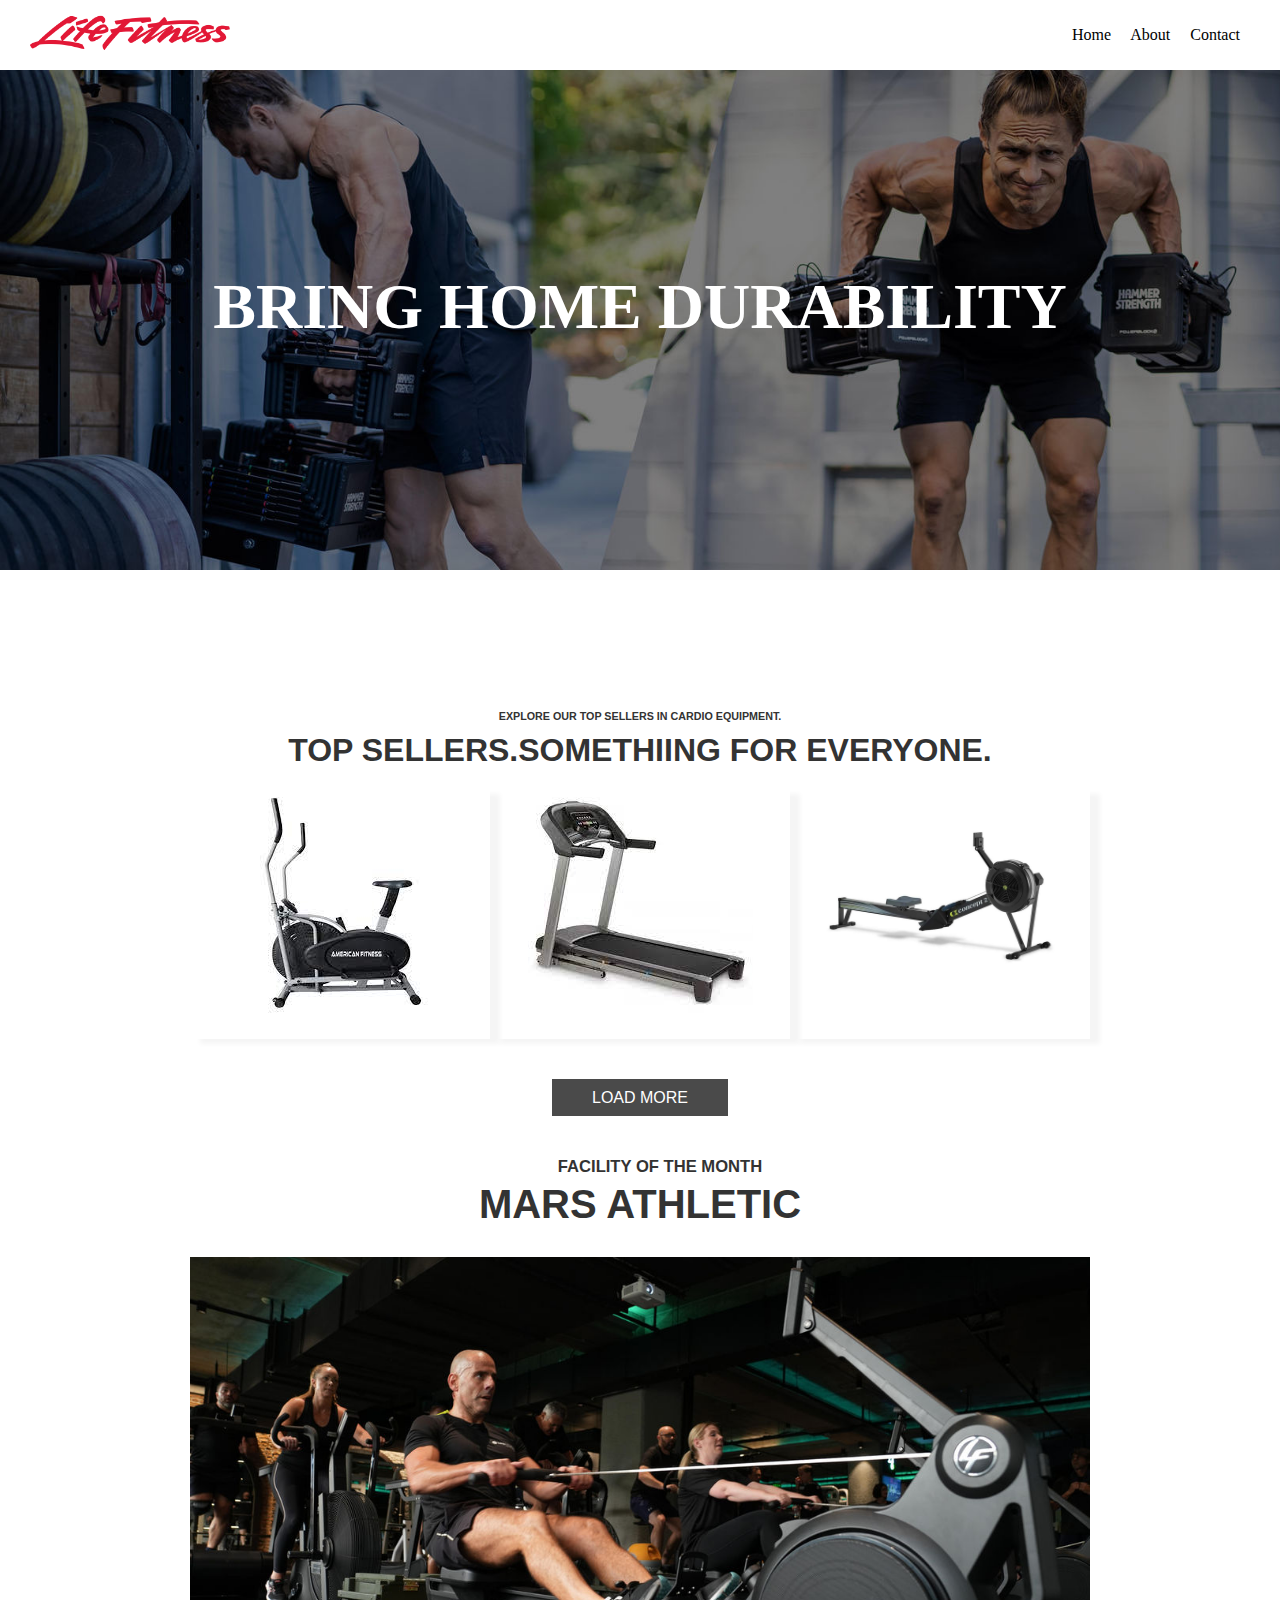
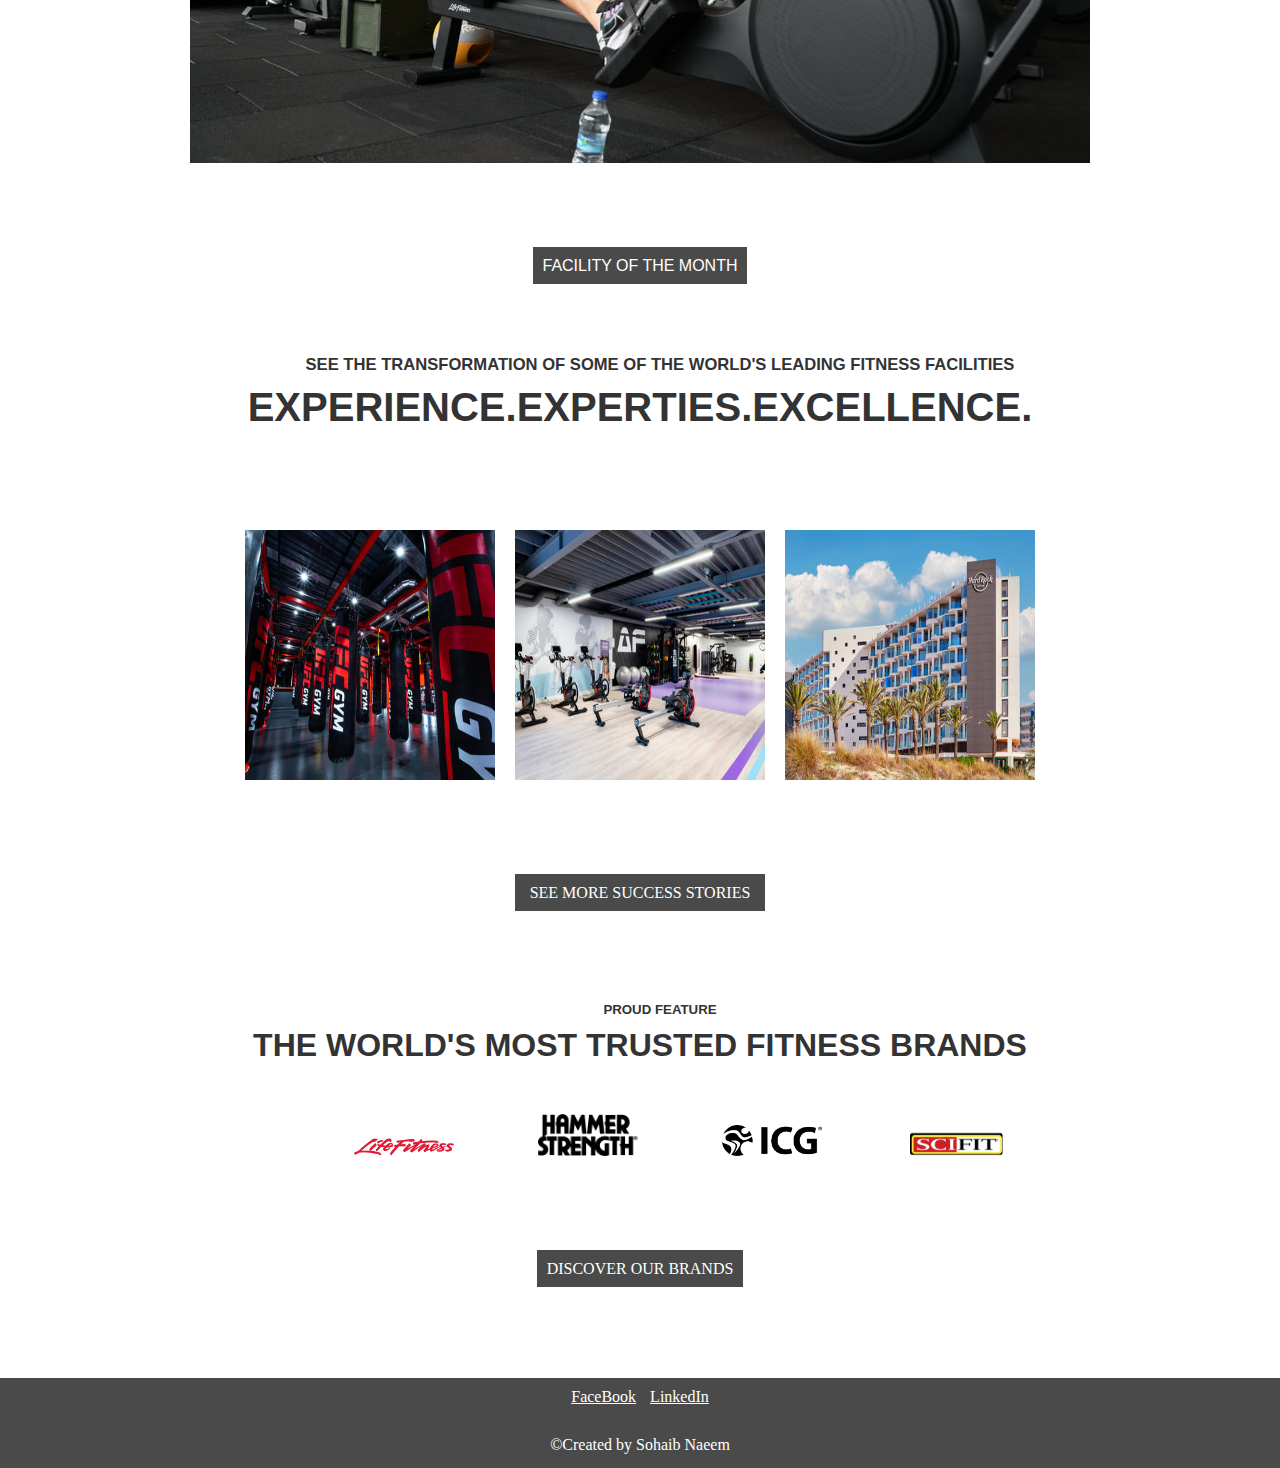
<file: index.html>
<!DOCTYPE html>
<html lang="en">
  <head>
    <meta charset="UTF-8" />
    <meta name="viewport" content="width=, initial-scale=1.0" />
    <link rel="stylesheet" href="./styles/style2.css" />
    <link
      rel="stylesheet"
      href="https://cdnjs.cloudflare.com/ajax/libs/font-awesome/6.5.1/css/all.min.css"
      integrity="sha512-DTOQO9RWCH3ppGqcWaEA1BIZOC6xxalwEsw9c2QQeAIftl+Vegovlnee1c9QX4TctnWMn13TZye+giMm8e2LwA=="
      crossorigin="anonymous"
      referrerpolicy="no-referrer"
    />
    <title>Home - Fitness Gym</title>
  </head>
  <body>
    <main>
      <div class="navbar">
        <div class="logo">
          <img src="./images/logo-life-fitness-data.png" alt="image-one" width="200px">
        </div>
        <div class="nav-link">
          <a class="nav-tag" href="#">Home</a>
          &nbsp; &nbsp;
          <a class="nav-tag" href="./pages/About.html">About</a>
          &nbsp; &nbsp;
          <a class="nav-tag" href="./pages/Contact.html">Contact</a>
        </div>
      </div>
      <div class="body-image">
        <div class="body-image-text-div">
          <h1>BRING HOME DURABILITY</h1>

        </div>
      </div>
      <div class="middle-div">
        <h6 id="one">EXPLORE OUR TOP SELLERS IN CARDIO EQUIPMENT.</h6>
        <h1 id="two">TOP SELLERS.SOMETHIING FOR EVERYONE.</h1>
      </div>
      <div class="grid-container">
        <div class="grid-item">
          <img src="./images/cardio 01.jpeg" alt="image" />
        </div>
         <div class="grid-item">
          <img src="./images/cardio 3.jpeg" alt="image" />
        </div>
        <div class="grid-item">
          <img
            src="./images/1608763612-517wbxg6btl-ac-sl1000-edit-1608763606 5.jpg"
            alt="image"
            height="230px"
          />
        </div> 
      </div>
      <div class="body-link">
        <a class="load" href="#">LOAD MORE</a>
      </div>
      <div class="text-div">
        <h5 class="text-one">FACILITY OF THE MONTH</h5>
        <h1>MARS ATHLETIC</h1>
      </div>
      <div class="middle-image">
        <img src="./images/mars.jpg" alt="image" width="900px" />
      </div>
      <div class="facility-div">
        <a class="facility" href="#">FACILITY OF THE MONTH</a>
      </div>
      <div class="text-div-one">
        <h5 id="text-one">
          SEE THE TRANSFORMATION OF SOME OF THE WORLD'S LEADING FITNESS
          FACILITIES
        </h5>
        <h1>EXPERIENCE.EXPERTIES.EXCELLENCE.</h1>
      </div>
      <div class="image-div">
        <div class="image-one">
          <img class="image-two" src="./images/ufc-hero.jpg" alt="image">
        </div>
        <div class="image-one">
          <img class="image-two" src="./images/anytime-fitness-50-50-1.jpg">
        </div>
        <div class="image-three">
          <img class="image-two" src="./images/20211013-life-fitness-hard-rock-hotel-taconeo-1575-2048x1365px-.jpg">
        </div>
      </div>
      <div class="container-two">
        <a class="more" href="#">SEE MORE SUCCESS STORIES</a>
      </div>
      <!-- <hr> -->
      <div class="container-three">
        <h5 class="three">PROUD FEATURE</h5>
        <h1 class="three">THE WORLD'S MOST TRUSTED FITNESS BRANDS</h1>
      </div>
      <div class="container-fourth">
        <img
          class="fourth"
          src="./images/logo-life-fitness-data.png"
          alt="image"
          width="100px"/>
        <img
          class="fourth"
          src="./images/logo-hs-black-data.png"
          alt="image" width="100px"
        />
        <img class="fourth" src="./images/logo-icg-2021-data.png" alt="image" width="100px">
        <img class="fourth" src="./images/logo-sci-fit-data.png" alt="image" width="100px"/>
      </div>
      <div class="container-five">
        <a  class="five" href="#">DISCOVER OUR BRANDS</a>
      </div>
     <div class="last-container">
      <a class="" href="https://www.facebook.com/">FaceBook</a>
      <a href="https://www.linkedin.com/feed/">LinkedIn</a>
      <p class="last">&copy;Created by Sohaib Naeem</p>
     </div>
    </main>
  </body>
</html>
</file>
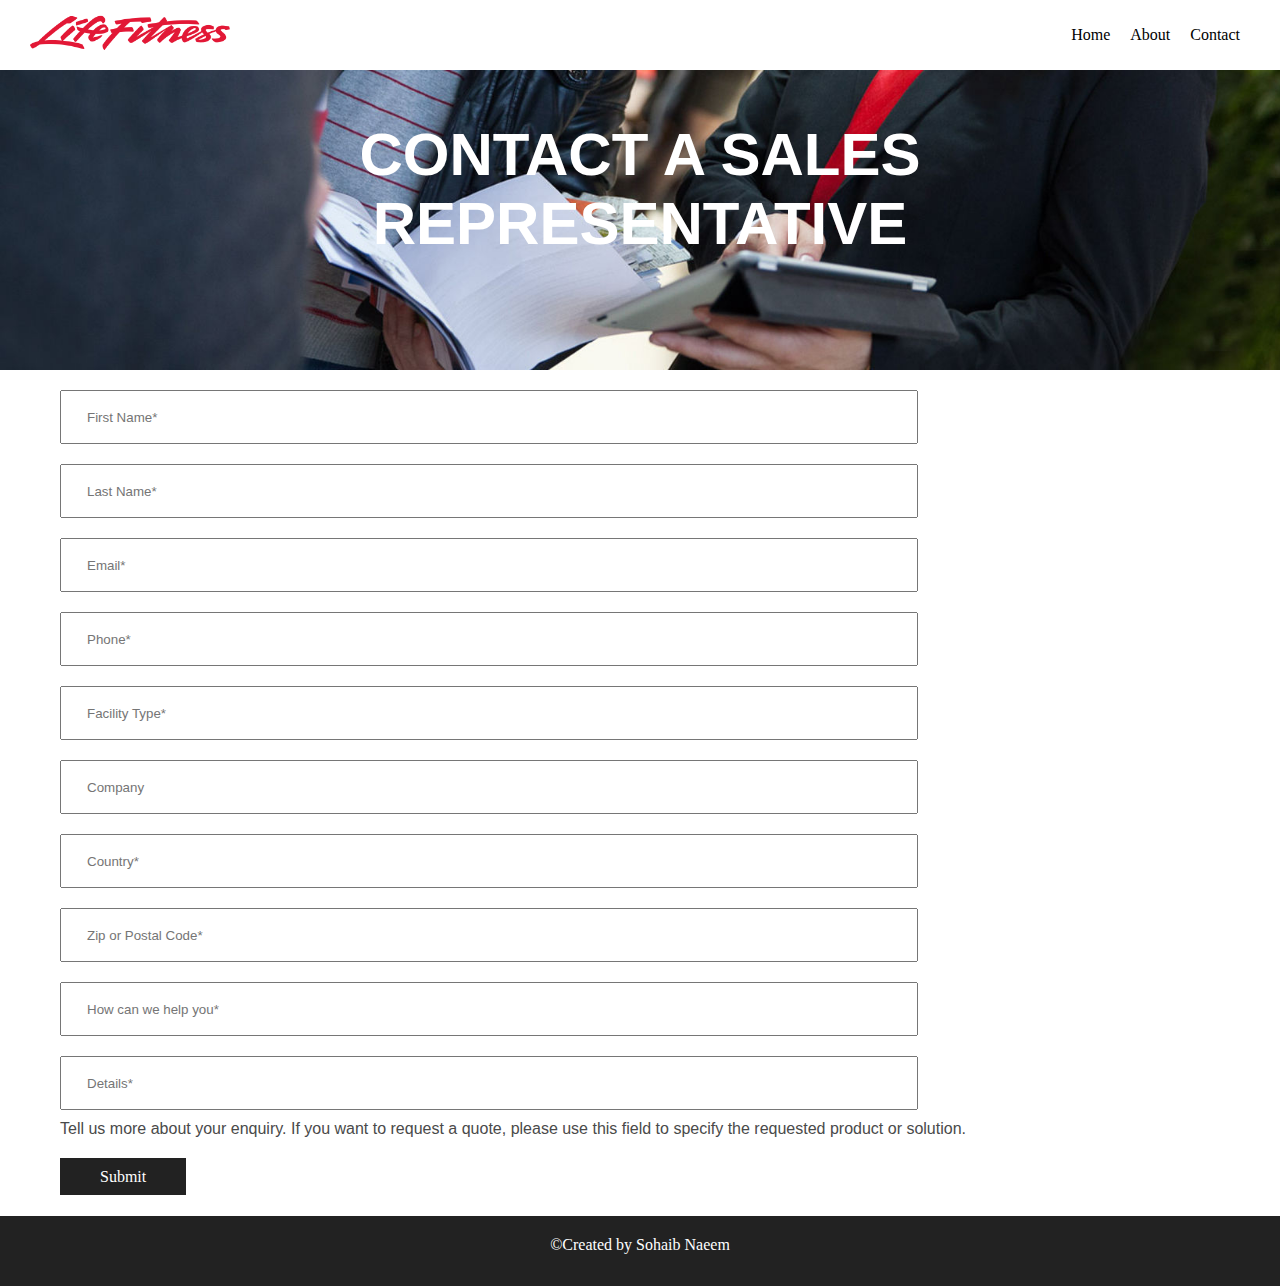
<file: pages/Contact.html>
<!DOCTYPE html>
<html lang="en">
  <head>
    <meta charset="UTF-8" />
    <meta name="viewport" content="width=device-width, initial-scale=1.0" />
    <link rel="stylesheet" href="../styles/styleC.css" />
    <title>Contact - Fitness Gym</title>
  </head>
  <body>
    <main>
      <div class="navbar">
        <div class="logo">
          <img
            src="../images/logo-life-fitness-data.png"
            alt="aimge"
            width="200px"
          />
        </div>
        <div class="nav-link">
          <a class="nav-tag" href="../index.html">Home</a>
          &nbsp; &nbsp;
          <a class="nav-tag" href="./About.html">About</a>
          &nbsp; &nbsp;
          <a class="nav-tag" href="#">Contact</a>
        </div>
      </div>
      <div class="first-div">
        <h1 id="first">CONTACT A SALES</h1>
        <h1>REPRESENTATIVE</h1>
      </div>
      <div class="second-div">
        <input class="sec" type="text" placeholder="First Name*" name="First" />
        <input class="sec" type="text" placeholder="Last Name*" name="last" />
        <input class="sec" type="email" placeholder="Email*" name="email"/>
        <input class="sec" type="tel" placeholder="Phone*" name="phone" />
        <input class="sec" type="text" placeholder="Facility Type*" name="type">
        <input class="sec" type="text" placeholder="Company" name="Company">
        <input class="sec" type="text" placeholder="Country*" name="Country">
        <input class="sec" type="password" placeholder="Zip or Postal Code*" name="Zip">
        <input class="sec" type="text" placeholder="How can we help you*" name="help">
        <input class="second" type="text" placeholder="Details*" name="detail">
      </div>
      <div class="fourth-div">
        <p class="fourth" style="margin-top: 10px;">Tell us more about your enquiry. If you want to request a quote, please use this field to specify the requested product or solution.</p></div>
      <div class="five-div">
        <a id="sub" href="#">Submit</a>
      </div>
      <div class="last-div">
        <p class="last">&copy;Created by Sohaib Naeem</p>
      </div>
    </main>
  </body>
</html>
</file>
<file: styles/style2.css>
*{
   margin: 0px;
   padding: 0px;
}
.navbar{
    background-color : #ffffff;
    background-size: conver;
    height: 70px; 
 display: flex;
 align-items: center;
 justify-content: space-between;
}
.logo{
    padding-left: 30px;
}
h5{
   padding-left: 40px;
}
.nav-link{
padding: 0px 40px;
}
.nav-tag{
    text-decoration: none;
    color: #000000;
    font-family: 'Times New Roman, Times, serif;
}
.nav-tag:hover{
text-decoration: underline;
text-decoration-color: #000000;
}
.body-image{
    background-image: url("../images/overlay-pro100-marcus-filly-4500x2000.jpg");
    background-size: cover;
    height: 500px;
    margin-bottom: 100px;
    position: relative;
}
.body-image-text-div{
text-align: center;
padding-top: 200px;
font-size: 2rem;
color: white;
}

.middle-div{
text-align: center;
color: #333333;
font-family: Arial, Helvetica, sans-serif;
}
#one{
    padding-top: 40px;
    padding-bottom: 10px;
     justify-content: space-evenly;
}
.grid-container{
margin: 20px 0px;
display: flex;
text-align: center;
justify-content: center;
}
.grid-item{
  height: 250px;
  width: 300px;
  box-shadow: 10px 5px 5px whitesmoke; */
}
.grid-item:hover{
   border-style: solid;
   border-color: black;
   border-width: 0.05px;
}
.body-link{
    text-align: center;
    margin: 50px 0px;

}
.load{
    padding: 10px 40px;
    background-color: #4a4a4a;
    text-decoration: none;
    color: white;
    font-family: Arial, Helvetica, sans-serif;
}
.load:hover{
    background-color: rgb(145, 135, 135);
}
.text-div{
    text-align: center;
    font-family: Arial, Helvetica, sans-serif;
    font-size: 20px;
    margin-top: 50px;
    margin-bottom: 30px;
    color: #333333;
}
.text-one{
    margin: 5px 0px;
}
.middle-image{
    text-align: center;
    margin-bottom: 90px;

}
.facility-div{
    text-align: center;
    margin-bottom: 80px;
}
.facility{
    text-decoration: none;
    background-color: #4a4a4a;
    color: #ffffff;
    padding: 10px 10px;
    font-family: Arial, Helvetica, sans-serif;
}
.facility:hover{
     background-color: rgb(145, 135, 135);
}
.text-div-one{
    margin: 20px 0px;
    font-family: Arial, Helvetica, sans-serif;
    font-size: 20px;
    text-align: center;
    color: #333333;
}
#text-one{
margin:10px 0px;
}
.image-div{
margin: 100px 0px;
position: relative;
justify-content: center;
display: flex;
text-align: center;
gap: 20px;
}
.image-two{
    height: 250px;
    width: 250px;
}
.image-one{
    position:relative;
}
.ONE-A{
    height: 400px;
    width: 400px;
position: absolute;
top: 50%;
}

.container-two{
    text-align:center;
    margin-bottom: 100px;
}
.more{
    text-decoration: none;
    background-color:#4a4a4a;
    color: #ffffff;
    padding: 10px 15px;
}
.more:hover{
background-color: rgb(145, 135, 135);
}
.container-three{
    text-align: center;
    color: #333333;
    font-family: Arial, Helvetica, sans-serif;
    margin: 30px 0px;
}
.three{
    margin: 10px 0px;
}
.container-fourth{
text-align: center;
margin: 50px 0px;
}
.fourth{
    padding-left:80PX;
}
.container-five{
    text-align: center;
    margin: 100px 0px;
}
.five{
    background-color: #4a4a4a;
    color: #ffffff;
    padding: 10px 10px;
    text-decoration: none;
}
.five:hover{
    background-color: rgb(145, 135, 135) ;
}
.last-container{
    background-color: #4a4a4a;
    height: 70px;
    text-align: center;
    color: #ffffff;
    padding: 10px 0;
}
.last-container a{
    margin: 0 5px;
    color: white;
}
.last{
    padding-top: 30px;
}
</file>
<file: styles/styleC.css>
*{
    margin: 0px;
    padding: 0px;
}


input{
    text-indent: 25px;
}
.navbar{
    background-color : #ffffff;
    background-size: conver;
    height: 70px; 
 display: flex;
 align-items: center;
 justify-content: space-between;
}
.logo{
    padding-left: 30px;
}
.nav-link{
    padding: 0px 40px;
    }
    .nav-tag{
        text-decoration: none;
        color: #000000;
        font-family: 'Times New Roman', Times, serif;
    }
    .nav-tag:hover{
    text-decoration: underline;
    text-decoration-color: #000000;
    }
    .first-div{
        color: #ffffff;
        background-image: url("../images/contact-us-h1.jpg");
        background-size: cover;
        height: 300px;
        text-align: center;
        margin-bottom: 10px;
        font-family: Arial, Helvetica, sans-serif;
        font-size: 30px;
    }
    #first{
        padding-top: 50px;
    }
    .second-div{
        padding-left: 60px;
    }
   .sec{
        display: block;
        width: 70%;
        height: 30px;
        padding-top: 20px;
        color: #000000;
        margin-top: 20px;
    }
    .second{
         height: 80px;
         width: 70%;
         margin-top: 20px;
    }
    .fourth-div{
        padding-left: 60px; 
    }
    .fourth{
        color: #4a4a4a;
        font-family: Arial, Helvetica, sans-serif;
        margin-bottom: 30px;
    }
    #one{
        color: #000000;
        font-family: Arial, Helvetica, sans-serif;
        /* display: inline; */
    }
    .last-div{
       margin-top: 30px;
       background-color: #222222;
       text-align: center;
       height: 70px;
    }
    .last{
        color: #ffffff;
        padding: 20px;
    }
    .five-div{
        padding-left: 60px;
    }
    #sub{
   background-color: #222222;
   color: #ffffff;
   padding: 10px 40px;
   text-decoration: none;
    }
    #sub:hover{
        background-color: rgb(145, 135, 135);
    }
.second-div input{
padding: 0px;
height: 50px;
}
</file>
